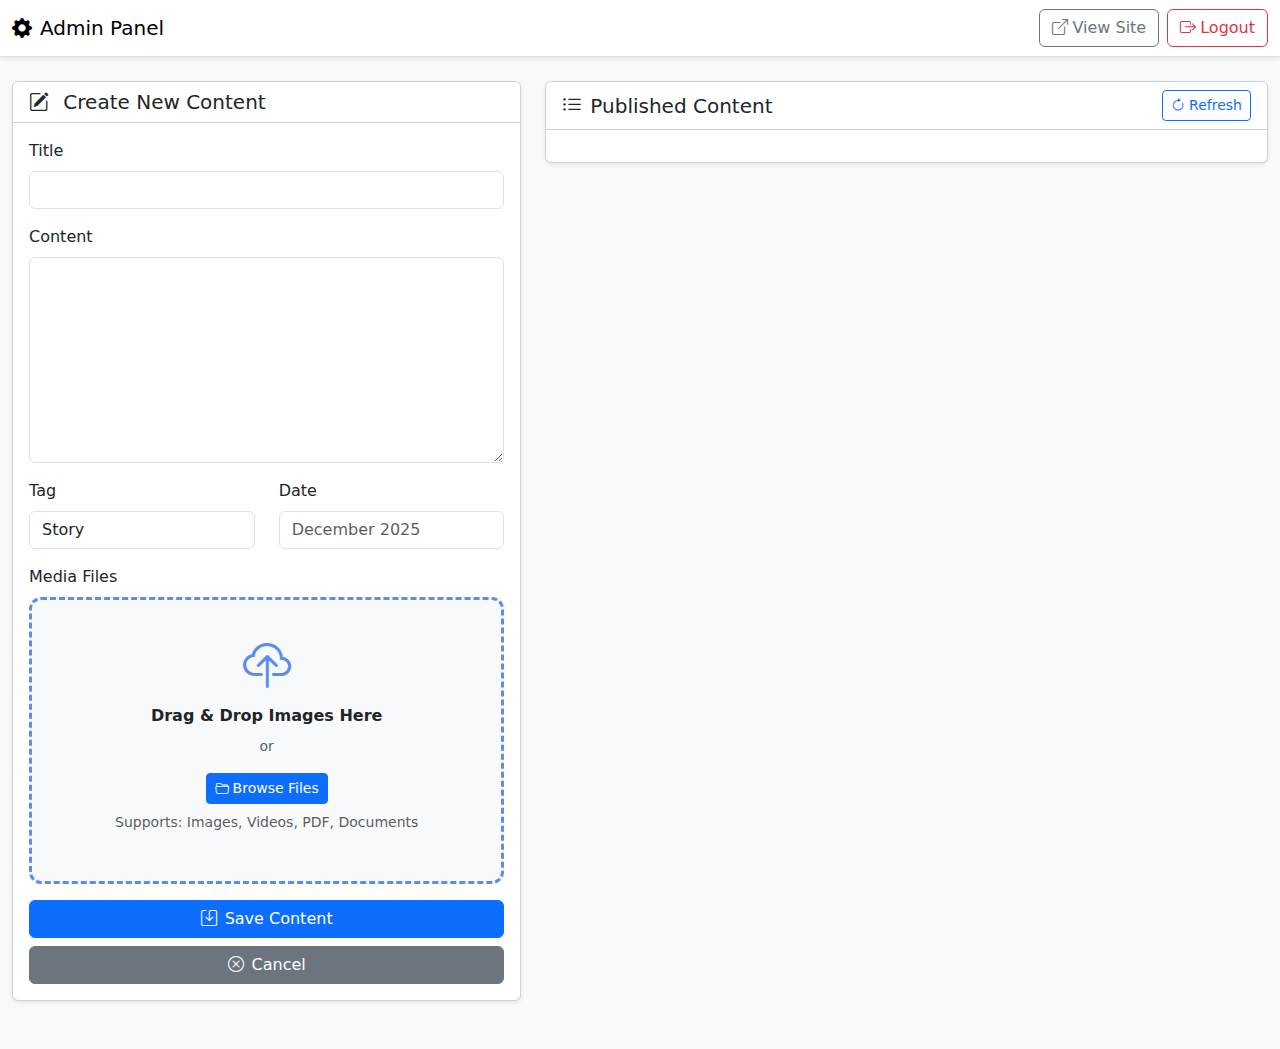
<file: templates/admin.html>
<!DOCTYPE html>
<html lang="en">
<head>
    <meta charset="UTF-8">
    <meta name="viewport" content="width=device-width, initial-scale=1.0">
    <title>Admin Panel - Srisin Family</title>
    <link href="https://cdn.jsdelivr.net/npm/bootstrap@5.3.2/dist/css/bootstrap.min.css" rel="stylesheet">
    <link href="https://cdn.jsdelivr.net/npm/bootstrap-icons@1.11.1/font/bootstrap-icons.css" rel="stylesheet">
    <!-- TinyMCE: Using no-api-key for demo. Get free API key at https://www.tiny.cloud/get-tiny/ for production -->
    <script src="https://cdn.tiny.cloud/1/tdgb3rdq9wlknv65psik91chuzt2sq05ch4703bzi4qvtvw6/tinymce/6/tinymce.min.js" referrerpolicy="origin"></script>
</head>
<body class="bg-light">
    <!-- Navigation -->
    <nav class="navbar navbar-expand-lg navbar-light bg-white border-bottom shadow-sm">
        <div class="container-fluid">
            <a class="navbar-brand" href="#">
                <i class="bi bi-gear-fill me-2"></i>Admin Panel
            </a>
            <div class="d-flex">
                <a href="/index.html" class="btn btn-outline-secondary me-2" target="_blank">
                    <i class="bi bi-box-arrow-up-right me-1"></i>View Site
                </a>
                <button class="btn btn-outline-danger" onclick="logout()">
                    <i class="bi bi-box-arrow-right me-1"></i>Logout
                </button>
            </div>
        </div>
    </nav>

    <div class="container-fluid py-4">
        <div class="row">
            <!-- Content Form -->
            <div class="col-lg-5">
                <div class="card shadow-sm mb-4">
                    <div class="card-header bg-white">
                        <h5 class="mb-0">
                            <i class="bi bi-pencil-square me-2"></i>
                            <span id="formTitle">Create New Content</span>
                        </h5>
                    </div>
                    <div class="card-body">
                        <form id="contentForm">
                            <input type="hidden" id="contentId">
                            
                            <div class="mb-3">
                                <label for="title" class="form-label">Title</label>
                                <input type="text" class="form-control" id="title" required>
                            </div>
                            
                            <div class="mb-3">
                                <label for="body" class="form-label">Content</label>
                                <textarea id="body" class="form-control" rows="8"></textarea>
                            </div>
                            
                            <div class="row">
                                <div class="col-md-6 mb-3">
                                    <label for="tag" class="form-label">Tag</label>
                                    <input type="text" class="form-control" id="tag" value="Story">
                                </div>
                                <div class="col-md-6 mb-3">
                                    <label for="date" class="form-label">Date</label>
                                    <input type="text" class="form-control" id="date" placeholder="December 2025">
                                </div>
                            </div>
                            
                            <div class="mb-3">
                                <label class="form-label">Media Files</label>
                                
                                <!-- Drag and Drop Zone -->
                                <div id="dropZone" class="drop-zone">
                                    <div class="drop-zone-content">
                                        <i class="bi bi-cloud-upload" style="font-size: 3rem; color: #5b8dee;"></i>
                                        <p class="mb-2 fw-bold">Drag & Drop Images Here</p>
                                        <p class="text-muted small">or</p>
                                        <button type="button" class="btn btn-primary btn-sm" onclick="document.getElementById('fileUpload').click()">
                                            <i class="bi bi-folder2-open me-1"></i>Browse Files
                                        </button>
                                        <input type="file" class="d-none" id="fileUpload" multiple accept="image/*,video/*,.pdf,.doc,.docx,.txt,.zip">
                                        <p class="text-muted small mt-2">Supports: Images, Videos, PDF, Documents</p>
                                    </div>
                                    <div id="uploadProgress" class="upload-progress" style="display: none;">
                                        <div class="progress">
                                            <div id="progressBar" class="progress-bar progress-bar-striped progress-bar-animated" role="progressbar" style="width: 0%"></div>
                                        </div>
                                        <p class="text-center mt-2 small" id="uploadStatus">Uploading...</p>
                                    </div>
                                </div>
                                
                                <div id="existingMedia" class="mt-3"></div>
                                <div id="mediaPreview" class="mt-2"></div>
                            </div>
                            
                            <div class="d-grid gap-2">
                                <button type="submit" class="btn btn-primary">
                                    <i class="bi bi-save me-2"></i>Save Content
                                </button>
                                <button type="button" class="btn btn-secondary" onclick="resetForm()">
                                    <i class="bi bi-x-circle me-2"></i>Cancel
                                </button>
                            </div>
                        </form>
                    </div>
                </div>
            </div>

            <!-- Content List -->
            <div class="col-lg-7">
                <div class="card shadow-sm">
                    <div class="card-header bg-white d-flex justify-content-between align-items-center">
                        <h5 class="mb-0">
                            <i class="bi bi-list-ul me-2"></i>Published Content
                        </h5>
                        <button class="btn btn-sm btn-outline-primary" onclick="loadContent()">
                            <i class="bi bi-arrow-clockwise"></i> Refresh
                        </button>
                    </div>
                    <div class="card-body">
                        <div id="contentList"></div>
                    </div>
                </div>
            </div>
        </div>
    </div>

    <script src="https://cdn.jsdelivr.net/npm/bootstrap@5.3.2/dist/js/bootstrap.bundle.min.js"></script>
    <style>
        .drop-zone {
            border: 3px dashed #5b8dee;
            border-radius: 12px;
            padding: 2rem;
            text-align: center;
            transition: all 0.3s ease;
            background: #f8f9fa;
            cursor: pointer;
        }
        
        .drop-zone:hover {
            background: #e9ecef;
            border-color: #4a7cd9;
        }
        
        .drop-zone.drag-over {
            background: #e7f1ff;
            border-color: #0d6efd;
            transform: scale(1.02);
        }
        
        .drop-zone-content {
            pointer-events: none;
        }
        
        .upload-progress {
            padding: 1rem;
        }
        
        .media-thumbnail-grid {
            display: grid;
            grid-template-columns: repeat(auto-fill, minmax(120px, 1fr));
            gap: 0.75rem;
        }
        
        .media-thumbnail-card {
            position: relative;
            border: 2px solid #dee2e6;
            border-radius: 8px;
            padding: 0.5rem;
            background: white;
            cursor: move;
            transition: all 0.2s;
        }
        
        .media-thumbnail-card:hover {
            border-color: #5b8dee;
            box-shadow: 0 4px 8px rgba(0,0,0,0.1);
        }
        
        .media-thumbnail-card img {
            width: 100%;
            height: 80px;
            object-fit: cover;
            border-radius: 4px;
        }
    </style>
    <script>
        let editor;
        let uploadedMedia = [];

        // Initialize TinyMCE
        tinymce.init({
            selector: '#body',
            height: 300,
            menubar: false,
            plugins: 'lists link image code',
            toolbar: 'undo redo | formatselect | bold italic | alignleft aligncenter alignright | bullist numlist | link | code',
            content_style: 'body { font-family: -apple-system, BlinkMacSystemFont, "Segoe UI", Roboto, "Helvetica Neue", Arial, sans-serif; font-size: 14px; }'
        });

        // Drag and Drop functionality
        const dropZone = document.getElementById('dropZone');
        const fileInput = document.getElementById('fileUpload');
        
        // Prevent default drag behaviors
        ['dragenter', 'dragover', 'dragleave', 'drop'].forEach(eventName => {
            dropZone.addEventListener(eventName, preventDefaults, false);
            document.body.addEventListener(eventName, preventDefaults, false);
        });
        
        function preventDefaults(e) {
            e.preventDefault();
            e.stopPropagation();
        }
        
        // Highlight drop zone when item is dragged over it
        ['dragenter', 'dragover'].forEach(eventName => {
            dropZone.addEventListener(eventName, () => {
                dropZone.classList.add('drag-over');
            }, false);
        });
        
        ['dragleave', 'drop'].forEach(eventName => {
            dropZone.addEventListener(eventName, () => {
                dropZone.classList.remove('drag-over');
            }, false);
        });
        
        // Handle dropped files
        dropZone.addEventListener('drop', (e) => {
            const files = e.dataTransfer.files;
            handleFiles(files);
        }, false);
        
        // Handle file selection from browse button
        fileInput.addEventListener('change', (e) => {
            handleFiles(e.target.files);
        });
        
        // Upload files
        async function handleFiles(files) {
            const preview = document.getElementById('mediaPreview');
            const progressContainer = document.getElementById('uploadProgress');
            const progressBar = document.getElementById('progressBar');
            const uploadStatus = document.getElementById('uploadStatus');
            
            if (files.length === 0) return;
            
            progressContainer.style.display = 'block';
            
            for (let i = 0; i < files.length; i++) {
                const file = files[i];
                const formData = new FormData();
                formData.append('file', file);
                
                try {
                    // Update progress
                    const percent = Math.round(((i + 1) / files.length) * 100);
                    progressBar.style.width = percent + '%';
                    uploadStatus.textContent = `Uploading ${i + 1} of ${files.length}: ${file.name}`;
                    
                    const response = await fetch('/api/upload', {
                        method: 'POST',
                        body: formData
                    });
                    
                    const data = await response.json();
                    if (data.success) {
                        uploadedMedia.push({
                            url: data.url,
                            type: data.type,
                            filename: data.filename
                        });
                        
                        // Show preview badge
                        const badge = document.createElement('span');
                        badge.className = 'badge bg-success me-2 mb-2';
                        badge.innerHTML = `<i class="bi bi-check-circle me-1"></i>${file.name}`;
                        preview.appendChild(badge);
                    } else {
                        // Show error badge
                        const badge = document.createElement('span');
                        badge.className = 'badge bg-danger me-2 mb-2';
                        badge.innerHTML = `<i class="bi bi-x-circle me-1"></i>${file.name} - Failed`;
                        preview.appendChild(badge);
                    }
                } catch (error) {
                    console.error('Upload failed:', error);
                    const badge = document.createElement('span');
                    badge.className = 'badge bg-danger me-2 mb-2';
                    badge.innerHTML = `<i class="bi bi-x-circle me-1"></i>${file.name} - Error`;
                    preview.appendChild(badge);
                }
            }
            
            // Hide progress after completion
            setTimeout(() => {
                progressContainer.style.display = 'none';
                progressBar.style.width = '0%';
            }, 1000);
            
            // Refresh existing media display
            renderExistingMedia();
            
            // Clear file input
            fileInput.value = '';
        }

        // Form submission
        document.getElementById('contentForm').addEventListener('submit', async (e) => {
            e.preventDefault();
            
            const contentId = document.getElementById('contentId').value;
            const title = document.getElementById('title').value;
            const body = tinymce.get('body').getContent();
            const tag = document.getElementById('tag').value;
            const date = document.getElementById('date').value;
            
            const contentData = {
                title,
                body,
                tag,
                date,
                media: uploadedMedia
            };
            
            const url = contentId ? `/api/content/${contentId}` : '/api/content';
            const method = contentId ? 'PUT' : 'POST';
            
            try {
                const response = await fetch(url, {
                    method,
                    headers: {'Content-Type': 'application/json'},
                    body: JSON.stringify(contentData)
                });
                
                const data = await response.json();
                if (data.success) {
                    resetForm();
                    loadContent();
                    alert('Content saved successfully!');
                }
            } catch (error) {
                alert('Failed to save content');
                console.error(error);
            }
        });

        // Load content list
        async function loadContent() {
            try {
                const response = await fetch('/api/content');
                const content = await response.json();
                
                const listDiv = document.getElementById('contentList');
                if (content.length === 0) {
                    listDiv.innerHTML = '<p class="text-muted text-center py-4">No content yet. Create your first post!</p>';
                    return;
                }
                
                listDiv.innerHTML = content.map(item => `
                    <div class="card mb-3">
                        <div class="card-body">
                            <div class="d-flex justify-content-between align-items-start">
                                <div class="flex-grow-1">
                                    <h6 class="card-title mb-1">${item.title}</h6>
                                    <small class="text-muted">
                                        <span class="badge bg-secondary">${item.tag}</span>
                                        ${item.date}
                                    </small>
                                </div>
                                <div class="btn-group btn-group-sm">
                                    <button class="btn btn-outline-primary" onclick="editContent(${item.id})">
                                        <i class="bi bi-pencil"></i>
                                    </button>
                                    <button class="btn btn-outline-danger" onclick="deleteContent(${item.id})">
                                        <i class="bi bi-trash"></i>
                                    </button>
                                </div>
                            </div>
                            ${item.media && item.media.length > 0 ? `
                                <div class="mt-2">
                                    <small class="text-muted">
                                        <i class="bi bi-paperclip me-1"></i>${item.media.length} file(s)
                                    </small>
                                </div>
                            ` : ''}
                        </div>
                    </div>
                `).join('');
            } catch (error) {
                console.error('Failed to load content:', error);
            }
        }

        // Edit content
        async function editContent(id) {
            try {
                const response = await fetch('/api/content');
                const content = await response.json();
                const item = content.find(c => c.id === id);
                
                if (item) {
                    document.getElementById('contentId').value = item.id;
                    document.getElementById('title').value = item.title;
                    tinymce.get('body').setContent(item.body);
                    document.getElementById('tag').value = item.tag;
                    document.getElementById('date').value = item.date;
                    uploadedMedia = item.media || [];
                    
                    // Show existing media with thumbnails
                    renderExistingMedia();
                    
                    document.getElementById('formTitle').textContent = 'Edit Content';
                    window.scrollTo({top: 0, behavior: 'smooth'});
                }
            } catch (error) {
                console.error('Failed to load content:', error);
            }
        }

        // Render existing media with thumbnails
        function renderExistingMedia() {
            const container = document.getElementById('existingMedia');
            if (!uploadedMedia || uploadedMedia.length === 0) {
                container.innerHTML = '';
                return;
            }
            
            container.innerHTML = '<div class="mb-2 fw-bold"><i class="bi bi-images me-2"></i>Uploaded Media (' + uploadedMedia.length + '):</div>';
            const mediaGrid = document.createElement('div');
            mediaGrid.className = 'media-thumbnail-grid';
            
            uploadedMedia.forEach((media, index) => {
                const mediaCard = document.createElement('div');
                mediaCard.className = 'media-thumbnail-card';
                mediaCard.draggable = true;
                mediaCard.dataset.index = index;
                
                // Drag events for reordering
                mediaCard.addEventListener('dragstart', (e) => {
                    e.dataTransfer.effectAllowed = 'move';
                    e.dataTransfer.setData('text/plain', index);
                    mediaCard.style.opacity = '0.5';
                });
                
                mediaCard.addEventListener('dragend', (e) => {
                    mediaCard.style.opacity = '1';
                });
                
                mediaCard.addEventListener('dragover', (e) => {
                    e.preventDefault();
                    e.dataTransfer.dropEffect = 'move';
                });
                
                mediaCard.addEventListener('drop', (e) => {
                    e.preventDefault();
                    const fromIndex = parseInt(e.dataTransfer.getData('text/plain'));
                    const toIndex = parseInt(mediaCard.dataset.index);
                    
                    if (fromIndex !== toIndex) {
                        // Reorder array
                        const item = uploadedMedia.splice(fromIndex, 1)[0];
                        uploadedMedia.splice(toIndex, 0, item);
                        renderExistingMedia();
                    }
                });
                
                // Thumbnail
                if (media.type === 'image') {
                    const img = document.createElement('img');
                    img.src = media.url;
                    img.className = 'img-thumbnail mb-1';
                    img.style.width = '100%';
                    img.style.height = '80px';
                    img.style.objectFit = 'cover';
                    mediaCard.appendChild(img);
                } else if (media.type === 'video') {
                    const video = document.createElement('div');
                    video.className = 'bg-dark text-white text-center mb-1 d-flex align-items-center justify-content-center';
                    video.style.height = '80px';
                    video.innerHTML = '<i class="bi bi-play-circle" style="font-size: 2rem;"></i>';
                    mediaCard.appendChild(video);
                } else {
                    const file = document.createElement('div');
                    file.className = 'bg-light text-center mb-1 d-flex align-items-center justify-content-center';
                    file.style.height = '80px';
                    file.innerHTML = '<i class="bi bi-file-earmark" style="font-size: 2rem;"></i>';
                    mediaCard.appendChild(file);
                }
                
                // Filename
                const filename = document.createElement('div');
                filename.className = 'small text-truncate';
                filename.textContent = media.filename || 'File';
                filename.style.fontSize = '0.7rem';
                mediaCard.appendChild(filename);
                
                // Delete button
                const deleteBtn = document.createElement('button');
                deleteBtn.type = 'button';
                deleteBtn.className = 'btn btn-danger btn-sm position-absolute top-0 end-0 m-1';
                deleteBtn.style.padding = '0.1rem 0.3rem';
                deleteBtn.innerHTML = '<i class="bi bi-x"></i>';
                deleteBtn.onclick = () => {
                    if (confirm('Remove this file?')) {
                        uploadedMedia.splice(index, 1);
                        renderExistingMedia();
                    }
                };
                mediaCard.appendChild(deleteBtn);
                
                // Order indicator
                const order = document.createElement('div');
                order.className = 'badge bg-secondary position-absolute bottom-0 start-0 m-1';
                order.style.fontSize = '0.6rem';
                order.textContent = index + 1;
                mediaCard.appendChild(order);
                
                mediaGrid.appendChild(mediaCard);
            });
            
            container.appendChild(mediaGrid);
        }

        // Delete content
        async function deleteContent(id) {
            if (!confirm('Are you sure you want to delete this content?')) return;
            
            try {
                const response = await fetch(`/api/content/${id}`, {method: 'DELETE'});
                const data = await response.json();
                
                if (data.success) {
                    loadContent();
                }
            } catch (error) {
                console.error('Failed to delete content:', error);
            }
        }

        // Reset form
        function resetForm() {
            document.getElementById('contentForm').reset();
            document.getElementById('contentId').value = '';
            tinymce.get('body').setContent('');
            uploadedMedia = [];
            
            const mediaPreview = document.getElementById('mediaPreview');
            if (mediaPreview) mediaPreview.innerHTML = '';
            
            const existingMedia = document.getElementById('existingMedia');
            if (existingMedia) existingMedia.innerHTML = '';
            
            document.getElementById('formTitle').textContent = 'Create New Content';
        }

        // Logout
        async function logout() {
            try {
                await fetch('/api/logout', {method: 'POST'});
                window.location.href = '/admin';
            } catch (error) {
                console.error('Logout failed:', error);
            }
        }

        // Load content on page load
        loadContent();
        
        // Check if edit parameter is in URL
        const urlParams = new URLSearchParams(window.location.search);
        const editId = urlParams.get('edit');
        if (editId) {
            // Wait for TinyMCE to initialize then load the content
            setTimeout(() => editContent(parseInt(editId)), 500);
        }
    </script>
</body>
</html>
</file>
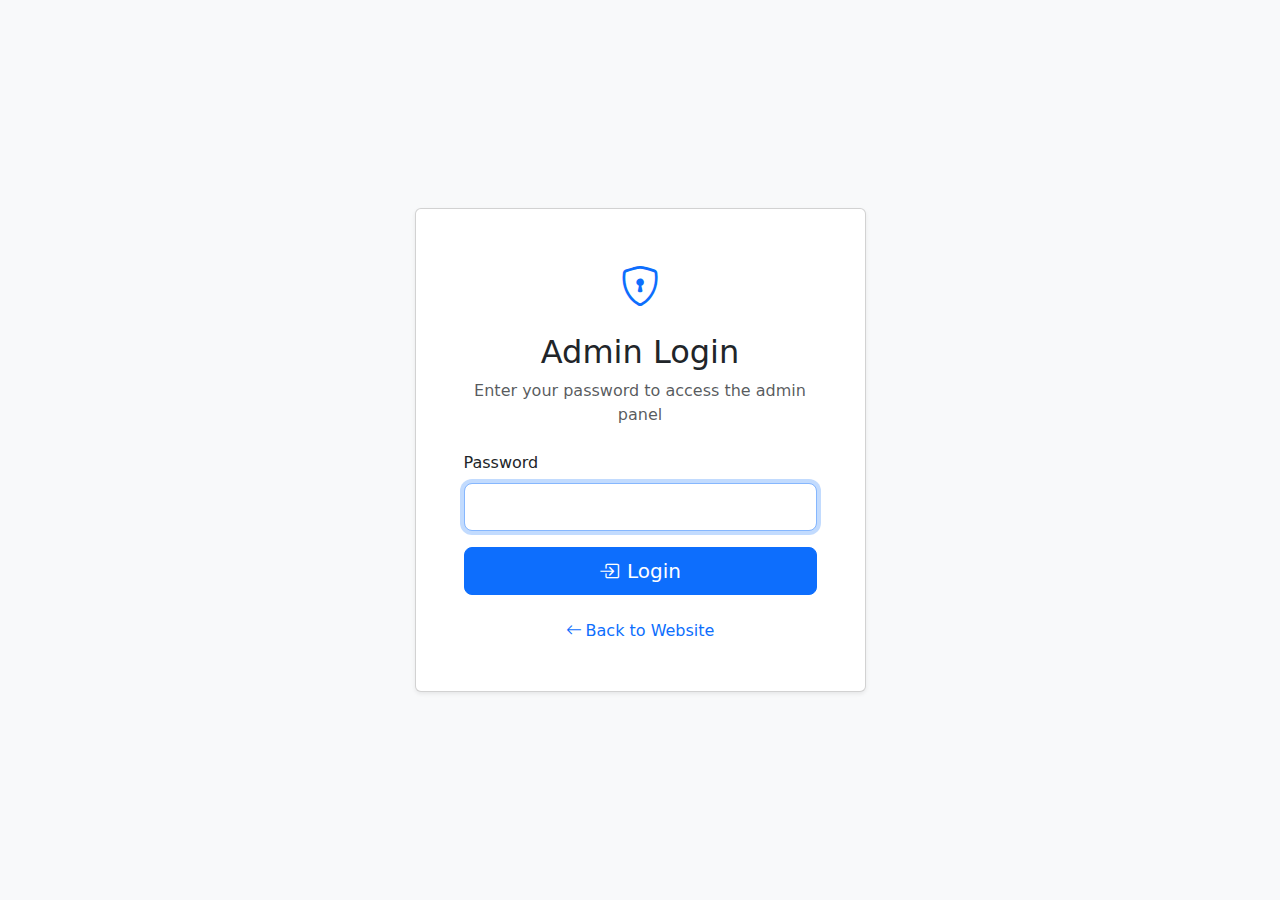
<file: templates/login.html>
<!DOCTYPE html>
<html lang="en">
<head>
    <meta charset="UTF-8">
    <meta name="viewport" content="width=device-width, initial-scale=1.0">
    <title>Admin Login - Srisin Family</title>
    <link href="https://cdn.jsdelivr.net/npm/bootstrap@5.3.2/dist/css/bootstrap.min.css" rel="stylesheet">
    <link href="https://cdn.jsdelivr.net/npm/bootstrap-icons@1.11.1/font/bootstrap-icons.css" rel="stylesheet">
</head>
<body class="bg-light">
    <div class="container">
        <div class="row justify-content-center align-items-center" style="min-height: 100vh;">
            <div class="col-md-5">
                <div class="card shadow-sm">
                    <div class="card-body p-5">
                        <div class="text-center mb-4">
                            <i class="bi bi-shield-lock fs-1 text-primary"></i>
                            <h2 class="mt-3">Admin Login</h2>
                            <p class="text-muted">Enter your password to access the admin panel</p>
                        </div>
                        
                        <form id="loginForm">
                            <div class="mb-3">
                                <label for="password" class="form-label">Password</label>
                                <input type="password" class="form-control form-control-lg" id="password" required autofocus>
                            </div>
                            
                            <div id="errorMessage" class="alert alert-danger d-none" role="alert"></div>
                            
                            <button type="submit" class="btn btn-primary btn-lg w-100">
                                <i class="bi bi-box-arrow-in-right me-2"></i>Login
                            </button>
                        </form>
                        
                        <div class="text-center mt-4">
                            <a href="/index.html" class="text-decoration-none">
                                <i class="bi bi-arrow-left me-1"></i>Back to Website
                            </a>
                        </div>
                    </div>
                </div>
            </div>
        </div>
    </div>

    <script src="https://cdn.jsdelivr.net/npm/bootstrap@5.3.2/dist/js/bootstrap.bundle.min.js"></script>
    <script>
        document.getElementById('loginForm').addEventListener('submit', async (e) => {
            e.preventDefault();
            
            const password = document.getElementById('password').value;
            const errorMessage = document.getElementById('errorMessage');
            
            try {
                const response = await fetch('/api/login', {
                    method: 'POST',
                    headers: {'Content-Type': 'application/json'},
                    body: JSON.stringify({password})
                });
                
                const data = await response.json();
                
                if (data.success) {
                    window.location.href = '/admin';
                } else {
                    errorMessage.textContent = data.message || 'Invalid password';
                    errorMessage.classList.remove('d-none');
                }
            } catch (error) {
                errorMessage.textContent = 'Login failed. Please try again.';
                errorMessage.classList.remove('d-none');
            }
        });
    </script>
</body>
</html>
</file>
